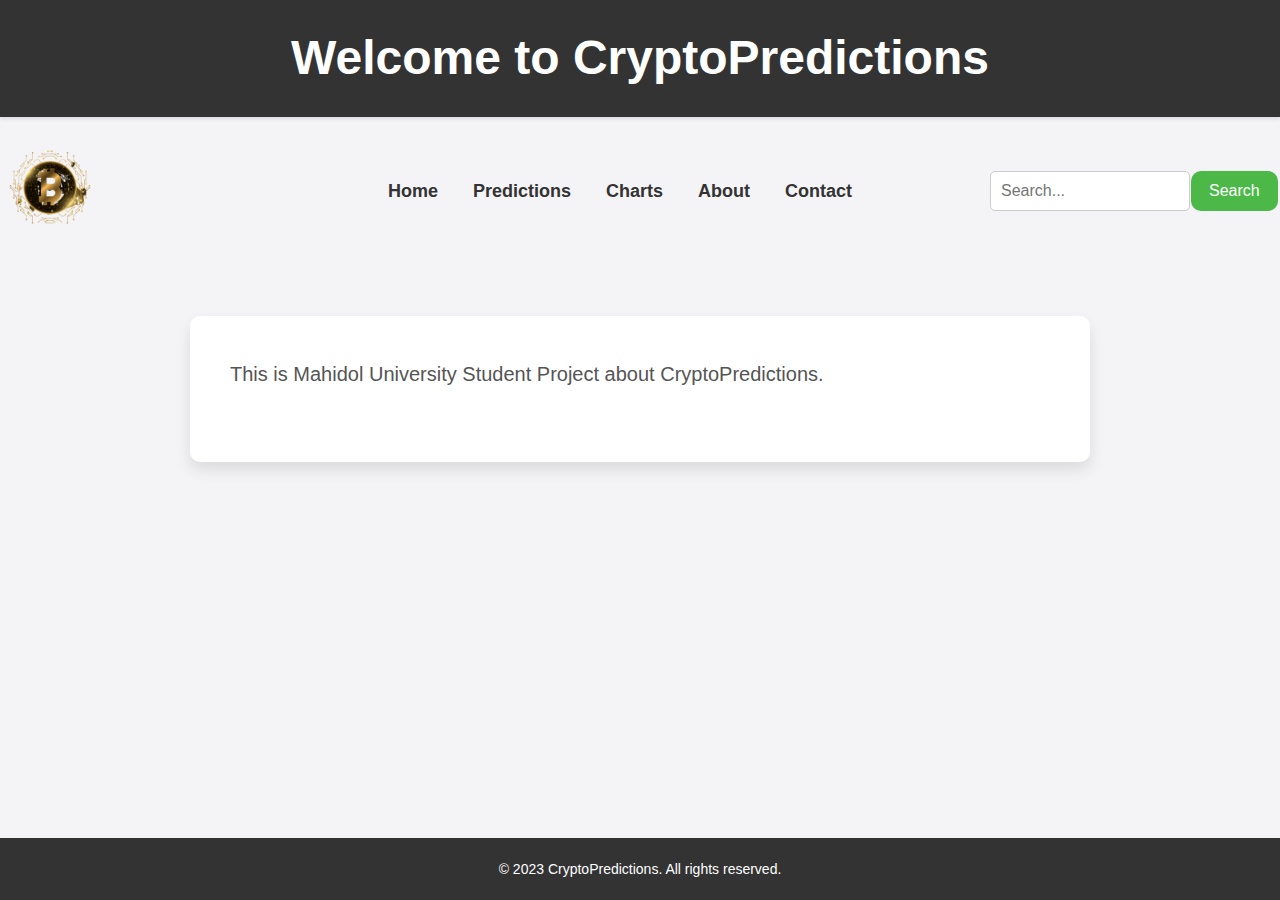
<file: about.html>
<!DOCTYPE html>
<html lang="en">

<head>
    <meta charset="UTF-8">
    <meta name="viewport" content="width=device-width, initial-scale=1.0">
    <title>About CryptoPredictions</title>
    <link rel="stylesheet" type="text/css" href="Style.css">
    <script src="https://code.jquery.com/jquery-3.6.0.min.js"></script>
</head>

<body
    style="background-color: #f4f4f6; color: #333; font-size: 18px; line-height: 1.6; margin: 0; padding: 0; font-family: 'Arial', sans-serif;">

    <header class="site-header"
        style="background-color: #333; color: #fff; padding: 20px 0; text-align: center; font-size: 24px;">
        <h1>Welcome to CryptoPredictions</h1>
    </header>

    <nav>
        <div class="logo" style="text-align: center;">
            <img src="logo.png" alt="CryptoPredictions Logo">
        </div>
        <ul style="margin-left: 140px; text-align: center;">
            <li style="display: inline-block; margin-right: 15px;"><a href="Front-end.html">Home</a></li>
            <li style="display: inline-block; margin-right: 15px;"><a href="Predictions.html">Predictions</a></li>
            <li style="display: inline-block; margin-right: 15px;"><a href="chart.html">Charts</a></li>
            <li style="display: inline-block; margin-right: 15px;"><a href="about.html">About</a></li>
            <li style="display: inline-block;"><a href="contact.html">Contact</a></li>
        </ul>
        <div class="search-box" style="text-align: center;">
            <input type="text" placeholder="Search...">
            <button>Search</button>
        </div>
    </nav>

    <main class="mainn-content"
        style="max-width: 900px; margin: 50px auto; padding: 40px; background-color: #fff !important; box-shadow: 0 8px 15px rgba(0, 0, 0, 0.1); border-radius: 10px;">
        <section class="aboutt">
            <div class="aboutt-content">
                <p style="text-align: justify; margin-bottom: 30px; font-size: 20px; line-height: 1.8; color: #555;">
                    This is Mahidol University Student Project about CryptoPredictions.</p>
            </div>
        </section>
    </main>

    <footer class="site-footer"
        style="background-color: #333; color: #fff; padding: 20px 0; text-align: center; position: absolute; width: 100%; bottom: 0;">
        <p>&copy; 2023 CryptoPredictions. All rights reserved.</p>
    </footer>
</body>

</html>
</file>
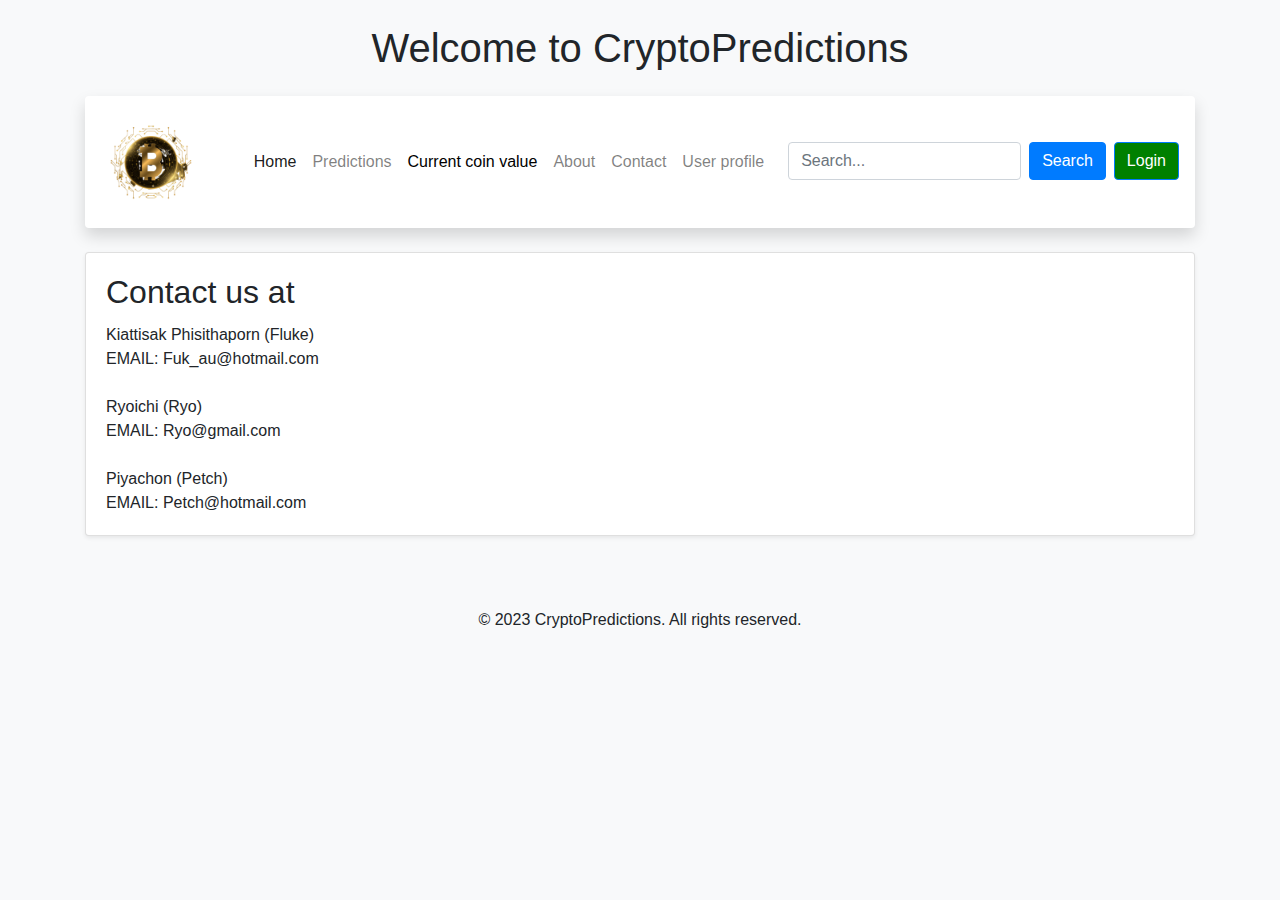
<file: contact.html>
<!DOCTYPE html>
<html>

<head>
    <title>Crypto Prediction Website</title>
    <link rel="stylesheet" href="https://maxcdn.bootstrapcdn.com/bootstrap/4.5.2/css/bootstrap.min.css">
    <script src="https://code.jquery.com/jquery-3.6.0.min.js"></script>
</head>

<body class="bg-light">
    <div class="container">
        <div class="text-center my-4">
            <h1>Welcome to CryptoPredictions</h1>
        </div>

        <nav class="navbar navbar-expand-lg navbar-light bg-white rounded mb-4 p-3 shadow">
            <img src="logo.png" alt="CryptoPredictions Logo" style="width: 100px;">
            <button class="navbar-toggler" type="button" data-toggle="collapse" data-target="#navbarNav"
                aria-controls="navbarNav" aria-expanded="false" aria-label="Toggle navigation">
                <span class="navbar-toggler-icon"></span>
            </button>
            <div class="collapse navbar-collapse" id="navbarNav">
                <ul class="navbar-nav ml-auto">
                    <li class="nav-item active">
                        <a class="nav-link" href="Front-end.html">Home</a>
                    </li>
                    <li class="nav-item">
                        <a class="nav-link" href="Predictions.php">Predictions</a>
                    </li>
                    <li class="nav-item">
                        <a class="nav-link" href="Get-Start.html" style="color: #000;">Current coin value</a>
                    </li>

                    <li class="nav-item">
                        <a class="nav-link" href="about.html">About</a>
                    </li>
                    <li class="nav-item">
                        <a class="nav-link" href="contact.html">Contact</a>
                    </li>
                    <li class="nav-item">
                        <a class="nav-link" href="profile.html">User profile</a>
                    </li>
                    <li class="nav-item ml-3">
                        <input type="text" placeholder="Search..." class="form-control">
                    </li>
                    <li class="nav-item ml-2">
                        <button class="btn btn-primary">Search</button>
                    </li>
                    <li class="nav-item ml-2">
                        <button onclick="openLoginPopup()" class="btn btn-primary"
                            style="background-color: green;">Login</button>

                    </li>
                </ul>
            </div>
        </nav>

        <!-- Login Popup -->
        <div id="loginPopup" class="login-popup"
            style="display: none; position: fixed; top: 50%; left: 50%; transform: translate(-50%, -50%); background-color: #f2f2f2; padding: 20px; border-radius: 10px; box-shadow: 0 4px 8px rgba(0, 0, 0, 0.1);">
            <form method="post" action="/login">
                <label for="username" style="display: block; margin-bottom: 5px;">Username:</label>
                <input type="text" id="username" name="username" placeholder="Your username"
                    style="width: 100%; padding: 10px; margin-bottom: 20px; border-radius: 5px; border: 1px solid #ccc;">

                <label for="password" style="display: block; margin-bottom: 5px;">Password:</label>
                <input type="password" id="password" name="password" placeholder="Your password"
                    style="width: 100%; padding: 10px; margin-bottom: 20px; border-radius: 5px; border: 1px solid #ccc;">

                <button type="submit"
                    style="background-color: #4CAF50; color: white; padding: 10px 20px; border: none; border-radius: 5px; cursor: pointer; width: 100%;">Login</button>
            </form>
        </div>

        <!-- Overlay -->
        <div id="overlay" class="overlay" onclick="closeLoginPopup()"
            style="display: none; position: fixed; top: 0; left: 0; width: 100%; height: 100%; background-color: rgba(0, 0, 0, 0.5);">
        </div>

        <div class="card mb-3 shadow-sm">
            <div class="card-body">
                <h2 class="card-title">Contact us at</h2>
                <p class="card-text">Kiattisak Phisithaporn (Fluke) <br> EMAIL: Fuk_au@hotmail.com<br><br>
                    Ryoichi (Ryo) <br> EMAIL: Ryo@gmail.com<br><br>
                    Piyachon (Petch) <br> EMAIL: Petch@hotmail.com</p>
            </div>
        </div>

        <footer class="text-center mt-5 py-4">
            <p>&copy; 2023 CryptoPredictions. All rights reserved.</p>
        </footer>
    </div>
</body>

<script>// Functions for showing/hiding login popup
    function openLoginPopup() {
        document.getElementById("loginPopup").style.display = "block";
        document.getElementById("overlay").style.display = "block";
    }

    function closeLoginPopup() {
        document.getElementById("loginPopup").style.display = "none";
        document.getElementById("overlay").style.display = "none";
    }
</script>


</html>
</file>
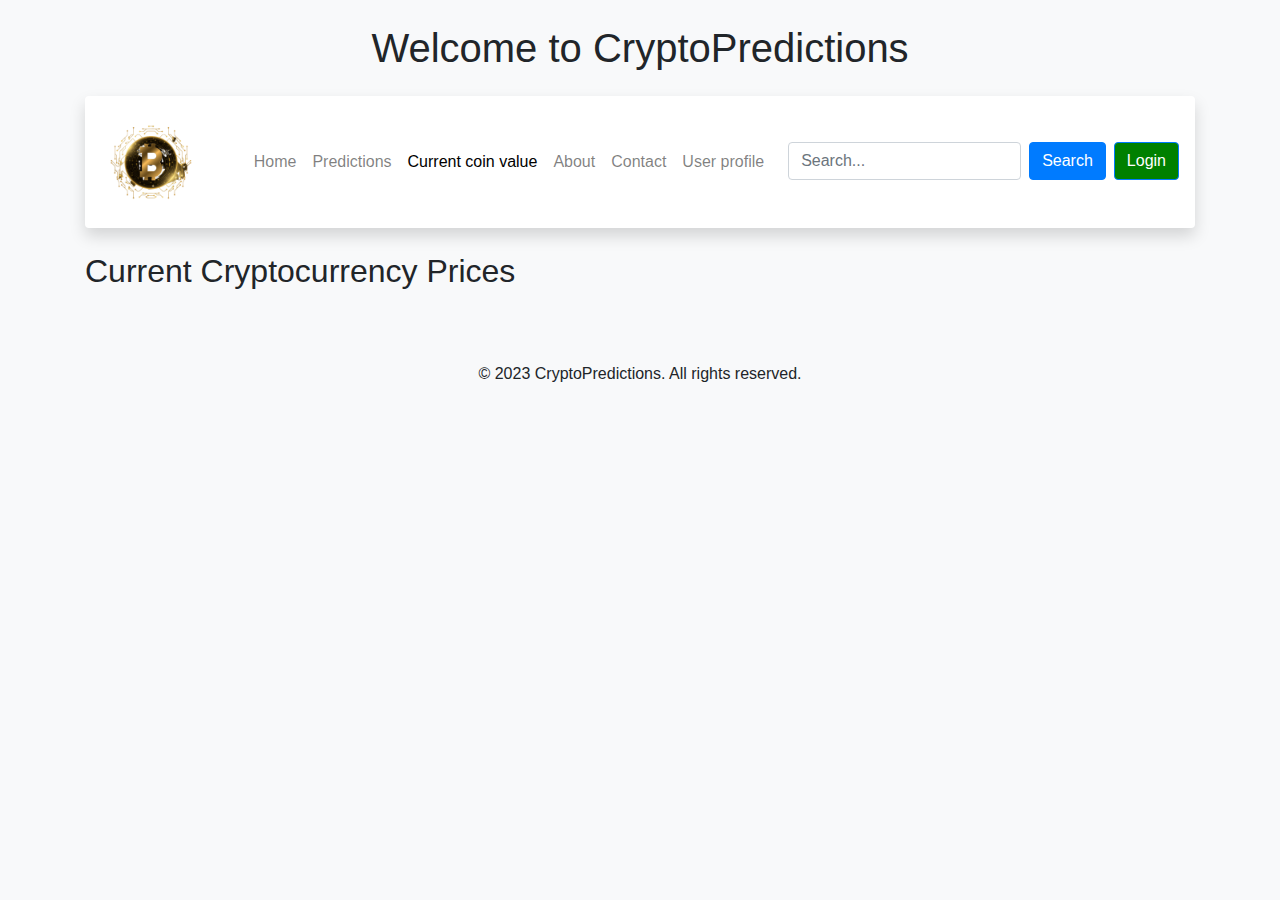
<file: Get-Start.html>
<!DOCTYPE html>
<html>

<head>
    <title>Crypto Prediction Website</title>
    <link rel="stylesheet" href="https://maxcdn.bootstrapcdn.com/bootstrap/4.5.2/css/bootstrap.min.css">
    <script src="https://code.jquery.com/jquery-3.6.0.min.js"></script>
</head>

<body class="bg-light">
    <div class="container">
        <div class="text-center my-4">
            <h1>Welcome to CryptoPredictions</h1>
        </div>

        <nav class="navbar navbar-expand-lg navbar-light bg-white rounded mb-4 p-3 shadow">
            <img src="logo.png" alt="CryptoPredictions Logo" style="width: 100px;">
            <button class="navbar-toggler" type="button" data-toggle="collapse" data-target="#navbarNav" aria-controls="navbarNav" aria-expanded="false" aria-label="Toggle navigation">
                <span class="navbar-toggler-icon"></span>
            </button>
            <div class="collapse navbar-collapse" id="navbarNav">
                <ul class="navbar-nav ml-auto">
                    <li class="nav-item">
                        <a class="nav-link" href="Front-end.html">Home</a>
                    </li>
                    <li class="nav-item">
                        <a class="nav-link" href="Predictions.php">Predictions</a>
                    </li>
                    <li class="nav-item">
                        <a class="nav-link" href="Get-Start.html" style="color: #000;">Current coin value</a>
                    </li>
                    <li class="nav-item">
                        <a class="nav-link" href="about.html">About</a>
                    </li>
                    <li class="nav-item">
                        <a class="nav-link" href="contact.html">Contact</a>
                    </li>
                    <li class="nav-item">
                        <a class="nav-link" href="profile.html">User profile</a>
                    </li>
                    <li class="nav-item ml-3">
                        <input type="text" placeholder="Search..." class="form-control">
                    </li>
                    <li class="nav-item ml-2">
                        <button class="btn btn-primary">Search</button>
                    </li>
                    <li class="nav-item ml-2">
                        <button onclick="openLoginPopup()" class="btn btn-primary" style="background-color: green;">Login</button>

                    </li>
                </ul>
            </div>
        </nav>

        <!-- Login Popup -->
        <div id="loginPopup" class="login-popup" style="display: none; position: fixed; top: 50%; left: 50%; transform: translate(-50%, -50%); background-color: #f2f2f2; padding: 20px; border-radius: 10px; box-shadow: 0 4px 8px rgba(0, 0, 0, 0.1);">
            <form method="post" action="/login">
                <label for="username" style="display: block; margin-bottom: 5px;">Username:</label>
                <input type="text" id="username" name="username" placeholder="Your username" style="width: 100%; padding: 10px; margin-bottom: 20px; border-radius: 5px; border: 1px solid #ccc;">

                <label for="password" style="display: block; margin-bottom: 5px;">Password:</label>
                <input type="password" id="password" name="password" placeholder="Your password" style="width: 100%; padding: 10px; margin-bottom: 20px; border-radius: 5px; border: 1px solid #ccc;">

                <button type="submit" style="background-color: #4CAF50; color: white; padding: 10px 20px; border: none; border-radius: 5px; cursor: pointer; width: 100%;">Login</button>
            </form>
        </div>

        <!-- Overlay -->
        <div id="overlay" class="overlay" onclick="closeLoginPopup()" style="display: none; position: fixed; top: 0; left: 0; width: 100%; height: 100%; background-color: rgba(0, 0, 0, 0.5);"></div>

        <section>
            <h2 class="mb-4">Current Cryptocurrency Prices</h2>
            <div id="cryptoList"></div>
        </section>

        <footer class="text-center mt-5 py-4">
            <p>&copy; 2023 CryptoPredictions. All rights reserved.</p>
        </footer>
    </div>

    <script>

        // Script for login popup
        function openLoginPopup() {
            document.getElementById("loginPopup").style.display = "block";
            document.getElementById("overlay").style.display = "block";
        }

        function closeLoginPopup() {
            document.getElementById("loginPopup").style.display = "none";
            document.getElementById("overlay").style.display = "none";
        }

        // Simulate a successful login
        function simulateLogin() {
            
            var username = "Fluke";
            document.getElementById("usernameDisplay").textContent = username;
            document.getElementById("loginBtn").style.display = "none"; // Hide login button
            document.getElementById("userGreeting").style.display = "inline"; // Show user greeting
            closeLoginPopup();
        }

        // event listener to the login form's submit button
        document.addEventListener('DOMContentLoaded', function() {
            var loginForm = document.querySelector("#loginPopup form");
            loginForm.onsubmit = function(event) {
                event.preventDefault(); // Prevent form from submitting normally
                simulateLogin(); // Simulate the login process
            };
        });
        let cryptoData = [];

        function getChangeColor(percentage) {
            return percentage < 0 ? 'text-danger' : 'text-success';
        }

        function renderCryptos(data) {
            const container = document.querySelector('#cryptoList');
            container.innerHTML = "";
            data.forEach(crypto => {
                container.innerHTML += `
                    <div class="card mb-3 shadow-sm">
                        <div class="card-body">
                            <div class="d-flex justify-content-between align-items-center">
                                <div>
                                    <img src="${crypto.image}" alt="${crypto.name} Logo" style="width: 40px; height: 40px;">
                                    <strong class="ml-2">${crypto.name}</strong>
                                </div>
                                <div>
                                    <span class="badge badge-primary">${crypto.current_price.toFixed(2)} USD</span>
                                </div>
                            </div>
                            <hr>
                            <div class="d-flex justify-content-between">
                                <span>1hr: <span class="${getChangeColor(crypto.price_change_percentage_1h_in_currency)}">${crypto.price_change_percentage_1h_in_currency.toFixed(2)}%</span></span>
                                <span>24hr: <span class="${getChangeColor(crypto.price_change_percentage_24h)}">${crypto.price_change_percentage_24h.toFixed(2)}%</span></span>
                                <span>7day: <span class="${getChangeColor(crypto.price_change_percentage_7d_in_currency)}">${crypto.price_change_percentage_7d_in_currency.toFixed(2)}%</span></span>
                                <span>Market Cap: ${crypto.market_cap.toLocaleString()} USD</span>
                                <span>Volume: ${crypto.total_volume.toLocaleString()} USD</span>
                            </div>
                        </div>
                    </div>
                `;
            });
        }

        function fetchCryptoPrices() {
            $.ajax({
                url: "https://api.coingecko.com/api/v3/coins/markets?vs_currency=usd&order=market_cap_desc&limit=100&sparkline=false&price_change_percentage=1h%2C24h%2C7d",
                method: "GET",
                success: function(data) {
                    cryptoData = data;
                    renderCryptos(data);
                },
                error: function(error) {
                    console.log("Error fetching crypto prices:", error);
                }
            });
        }

        document.addEventListener('DOMContentLoaded', function() {
            fetchCryptoPrices();
            setInterval(fetchCryptoPrices, 5000);

            const searchButton = document.querySelector('.btn-primary');
            searchButton.addEventListener('click', function() {
                const searchTerm = document.querySelector('.form-control').value.toLowerCase();
                const filteredData = cryptoData.filter(crypto => crypto.name.toLowerCase().includes(searchTerm));
                renderCryptos(filteredData);
            });
        });

        
    </script>
</body>

</html>
</file>
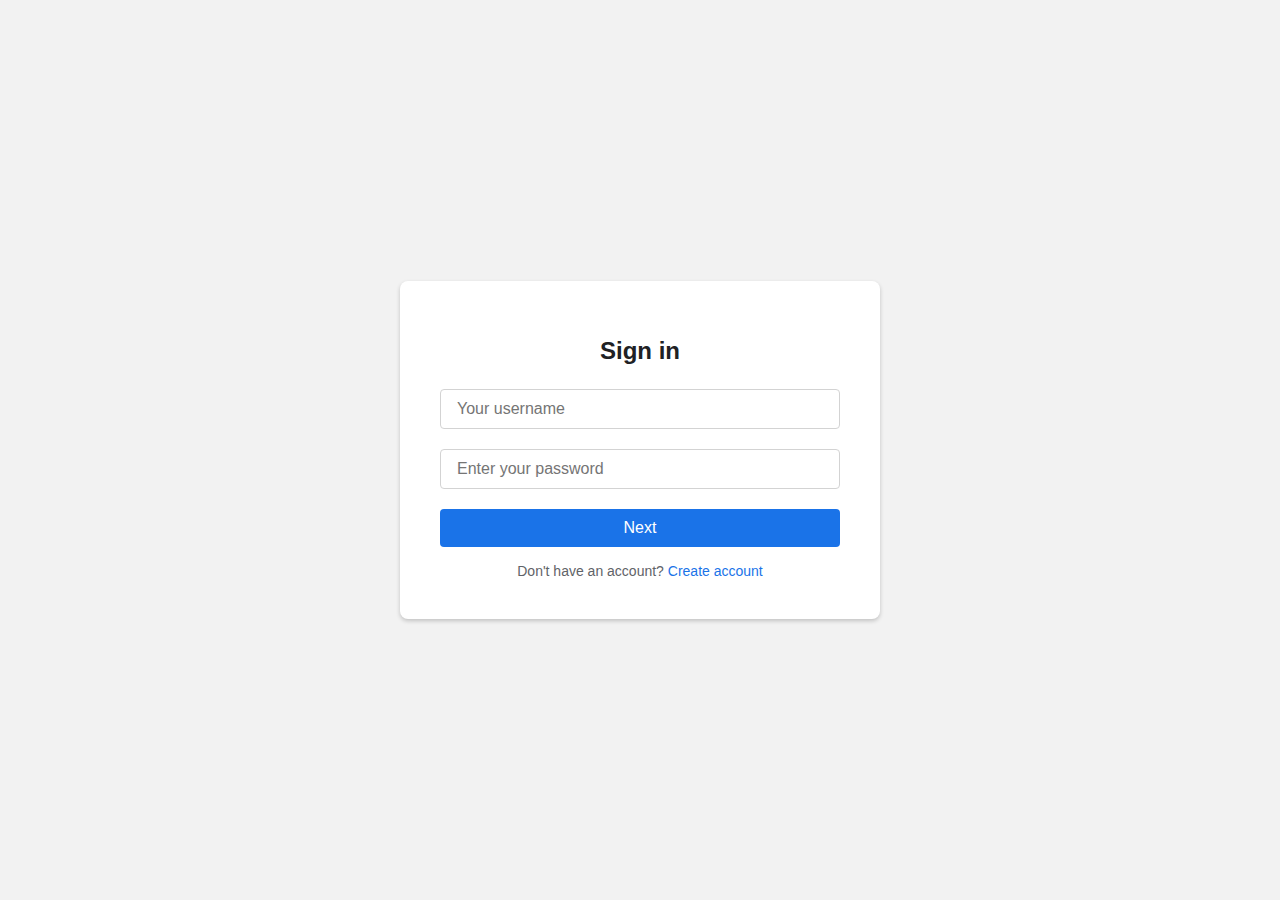
<file: login.html>
<!DOCTYPE html>
<html>
    
<head>
    <title>Login</title>
    <style>
        body {
            font-family: 'Google Sans', Roboto, Arial, sans-serif;
            background-color: #f2f2f2;
            margin: 0;
            padding: 0;
            display: flex;
            justify-content: center;
            align-items: center;
            height: 100vh;
        }

        .login-container {
            background-color: white;
            padding: 40px;
            border-radius: 8px;
            box-shadow: 0 2px 4px rgba(0,0,0,0.2);
            width: 100%;
            max-width: 400px;
        }

        .login-container h1 {
            color: #202124;
            font-size: 24px;
            text-align: center;
            margin-bottom: 24px;
        }

        form {
            display: flex;
            flex-direction: column;
        }

        input[type="text"],
        input[type="password"] {
            padding: 10px 16px;
            margin-bottom: 20px;
            border: 1px solid #d3d3d3;
            border-radius: 4px;
            font-size: 16px;
        }

        input[type="submit"] {
            padding: 10px 16px;
            background-color: #1a73e8;
            color: white;
            border: none;
            border-radius: 4px;
            cursor: pointer;
            font-size: 16px;
            transition: background-color 0.2s ease;
        }

        input[type="submit"]:hover {
            background-color: #1367cc;
        }

        .footer {
            text-align: center;
            margin-top: 16px;
            font-size: 14px;
            color: #5f6368;
        }

        a {
            color: #1a73e8;
            text-decoration: none;
        }

        a:hover {
            text-decoration: underline;
        }
    </style>
</head>
<body>
    <div class="login-container">
        <h1>Sign in</h1>
        <form action="login.php" method="post">
            <input type="text" name="username" id="username" placeholder="Your username" required>
            <input type="password" name="password" id="password" placeholder="Enter your password" required>
            <input type="submit" value="Next">
        </form>
        <div class="footer">
            Don't have an account? <a href="signup.html">Create account</a>
        </div>
    </div>
</body>
</html>
</file>
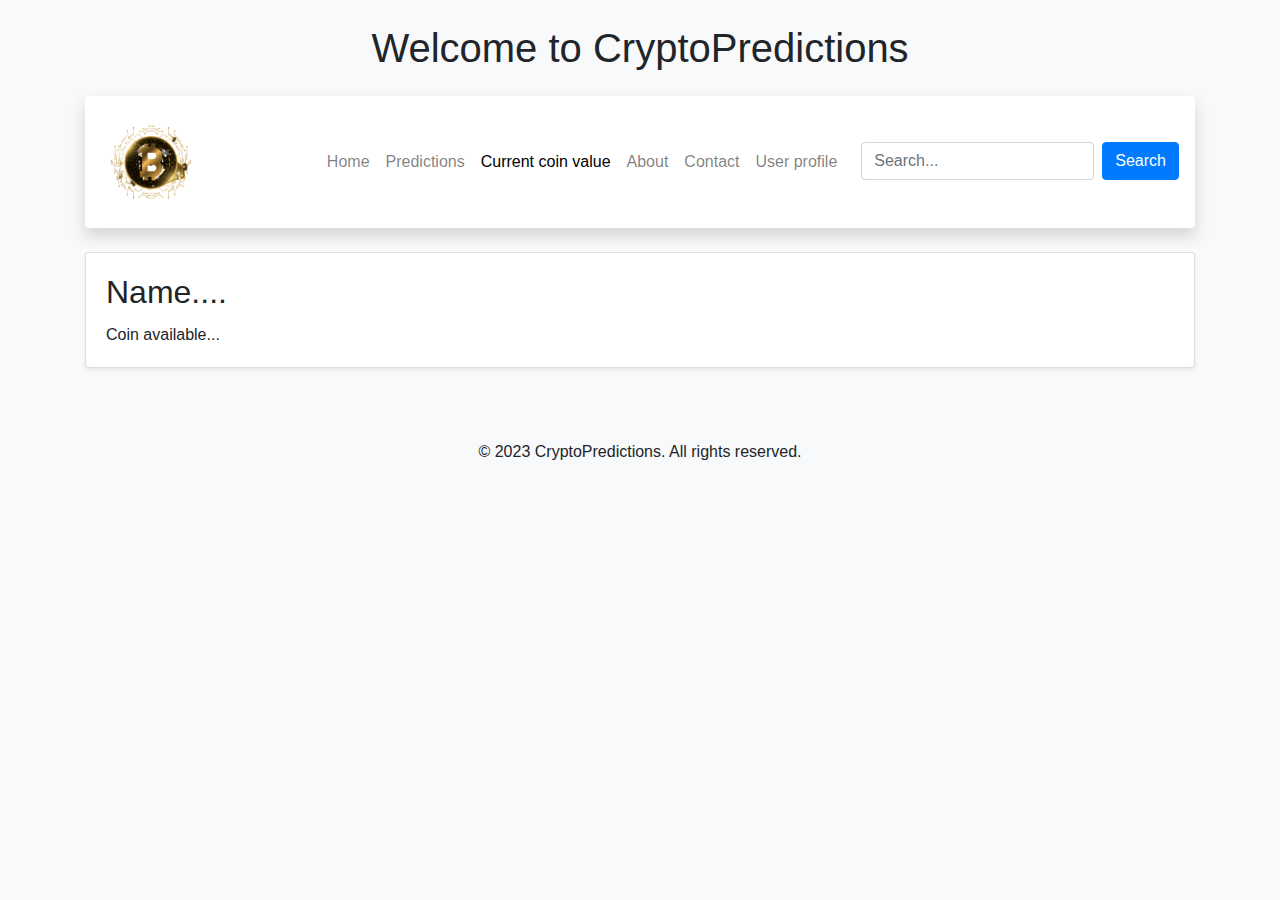
<file: profile.html>
<!DOCTYPE html>
<html>

<head>
    <title>Crypto Prediction Website</title>
    <link rel="stylesheet" href="https://maxcdn.bootstrapcdn.com/bootstrap/4.5.2/css/bootstrap.min.css">
    <script src="https://code.jquery.com/jquery-3.6.0.min.js"></script>
</head>

<body class="bg-light">
    <div class="container">
        <div class="text-center my-4">
            <h1>Welcome to CryptoPredictions</h1>
        </div>

        <nav class="navbar navbar-expand-lg navbar-light bg-white rounded mb-4 p-3 shadow">
            <img src="logo.png" alt="CryptoPredictions Logo" style="width: 100px;">
            <button class="navbar-toggler" type="button" data-toggle="collapse" data-target="#navbarNav" aria-controls="navbarNav" aria-expanded="false" aria-label="Toggle navigation">
                <span class="navbar-toggler-icon"></span>
            </button>
            <div class="collapse navbar-collapse" id="navbarNav">
                <ul class="navbar-nav ml-auto">
                    <li class="nav-item">
                        <a class="nav-link" href="Front-end.html">Home</a>
                    </li>
                    <li class="nav-item">
                        <a class="nav-link" href="Predictions.php">Predictions</a>
                    </li>
                    <li class="nav-item">
                        <a class="nav-link" href="Get-Start.html" style="color: #000;">Current coin value</a>
                    </li>
                    <li class="nav-item">
                        <a class="nav-link" href="about.html">About</a>
                    </li>
                    <li class="nav-item">
                        <a class="nav-link" href="contact.html">Contact</a>
                    </li>
                    <li class="nav-item">
                        <a class="nav-link" href="profile.html">User profile</a>
                    </li>
                    <li class="nav-item ml-3">
                        <input type="text" placeholder="Search..." class="form-control">
                    </li>
                    <li class="nav-item ml-2">
                        <button class="btn btn-primary">Search</button>
                    </li>
                    </ul>
                </div>
               
      
            </nav>
            <div class="card mb-3 shadow-sm">
                <div class="card-body">
                    <h2 class="card-title">Name....</h2>
                    <p class="card-text">Coin available...</p>
                </div>
            </div>
    
            <footer class="text-center mt-5 py-4">
                <p>&copy; 2023 CryptoPredictions. All rights reserved.</p>
            </footer>
    </div>
    
</body>

</html>
</file>
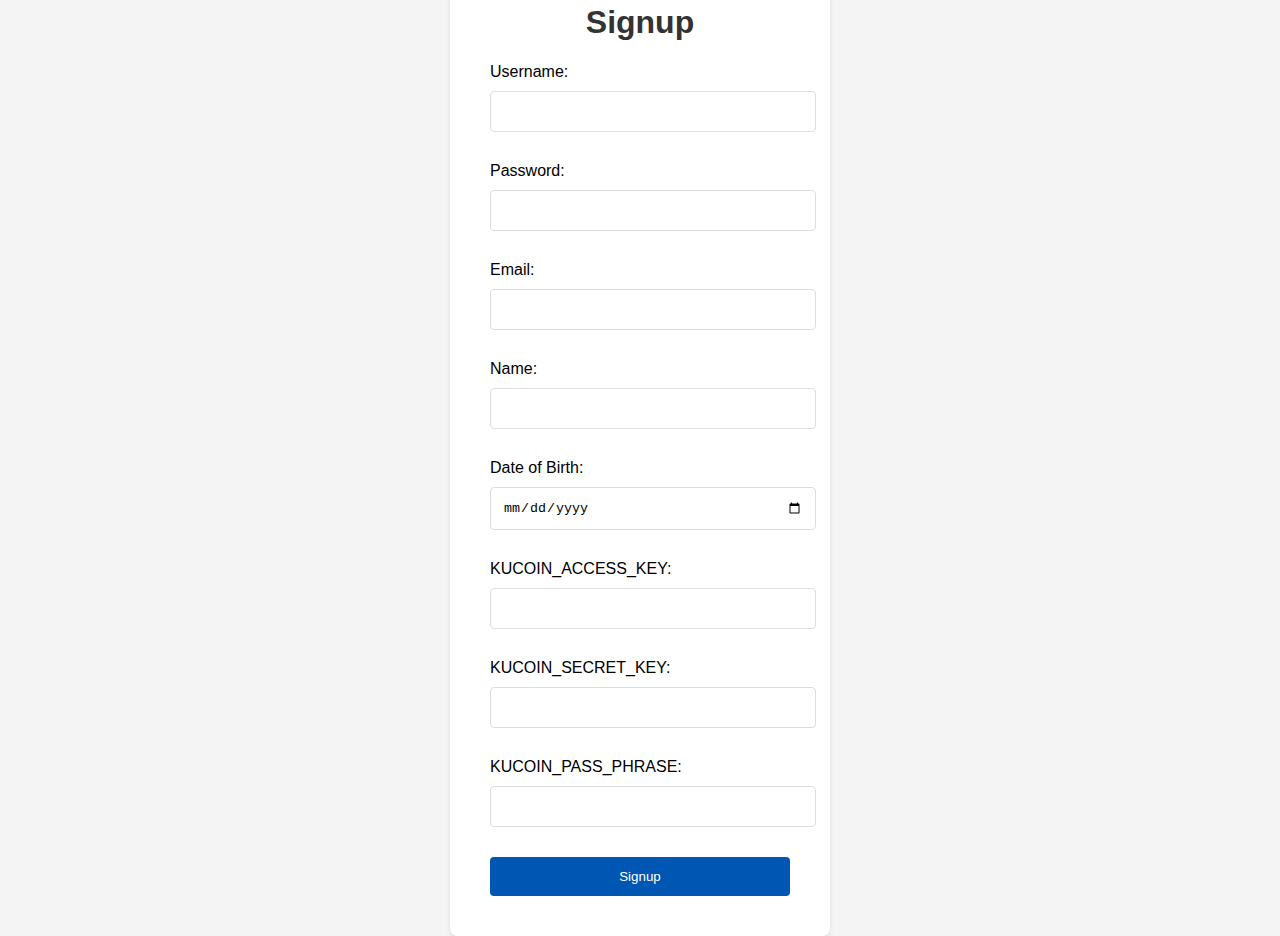
<file: signup.html>
<!DOCTYPE html>
<html>
<head>
    <title>Signup</title>
</head>
<body style="font-family: Arial, sans-serif; background-color: #f4f4f4; display: flex; justify-content: center; align-items: center; height: 100vh; margin: 0;">
    <form action="signup.php" method="post" style="background: white; padding: 40px; border-radius: 8px; box-shadow: 0 2px 4px rgba(0, 0, 0, 0.1); width: 300px; max-width: 90%;">
        <h1 style="color: #333; text-align: center; margin-top: 0;">Signup</h1>
        <div style="margin-bottom: 15px;">
            <label for="username" style="display: block; margin-bottom: 10px;">Username:</label>
            <input type="text" name="username" id="username" required style="width: 100%; padding: 12px; margin-bottom: 15px; border: 1px solid #ddd; border-radius: 4px;">
        </div>
        <div style="margin-bottom: 15px;">
            <label for="password" style="display: block; margin-bottom: 10px;">Password:</label>
            <input type="password" name="password" id="password" required style="width: 100%; padding: 12px; margin-bottom: 15px; border: 1px solid #ddd; border-radius: 4px;">
        </div>
        <div style="margin-bottom: 15px;">
            <label for="email" style="display: block; margin-bottom: 10px;">Email:</label>
            <input type="email" name="email" id="email" required style="width: 100%; padding: 12px; margin-bottom: 15px; border: 1px solid #ddd; border-radius: 4px;">
        </div>
        <div style="margin-bottom: 15px;">
            <label for="name" style="display: block; margin-bottom: 10px;">Name:</label>
            <input type="name" name="name" id="name" required style="width: 100%; padding: 12px; margin-bottom: 15px; border: 1px solid #ddd; border-radius: 4px;">
        </div>
        <div style="margin-bottom: 15px;">
            <label for="DateOfBirth" style="display: block; margin-bottom: 10px;">Date of Birth:</label>
            <input type="date" name="DateOfBirth" id="DateOfBirth" required style="width: 100%; padding: 12px; margin-bottom: 15px; border: 1px solid #ddd; border-radius: 4px;">
        </div>        
        <div style="margin-bottom: 15px;">
            <label for="ACCESS_KEY" style="display: block; margin-bottom: 10px;">KUCOIN_ACCESS_KEY:</label>
            <input type="varchar" name="ACCESS_KEY" id="ACCESS_KEY" required style="width: 100%; padding: 12px; margin-bottom: 15px; border: 1px solid #ddd; border-radius: 4px;">
        </div>      
        <div style="margin-bottom: 15px;">
            <label for="SECRET_KEY" style="display: block; margin-bottom: 10px;">KUCOIN_SECRET_KEY:</label>
            <input type="varchar" name="SECRET_KEY" id="SECRET_KEY" required style="width: 100%; padding: 12px; margin-bottom: 15px; border: 1px solid #ddd; border-radius: 4px;">
        </div>   
        <div style="margin-bottom: 15px;">
            <label for="PASS_PHRASE" style="display: block; margin-bottom: 10px;">KUCOIN_PASS_PHRASE:</label>
            <input type="varchar" name="PASS_PHRASE" id="PASS_PHRASE" required style="width: 100%; padding: 12px; margin-bottom: 15px; border: 1px solid #ddd; border-radius: 4px;">
        </div>  
        <input type="submit" value="Signup" style="width: 100%; padding: 12px; background-color: #0056b3; color: white; border: none; border-radius: 4px; cursor: pointer;">
    </form>
</body>
</html>
</file>
<file: Style.css>
/* Reset default browser styles */
* {
    margin: 0;
    padding: 0;
    box-sizing: border-box;
}

/* Global styles */
body {
    font-family: Arial, sans-serif;
    background-color: #f5f5f5;
    color: #333;
}

.container {
    
    margin: 0 auto;
    padding: 20px;
}

/* Header styles */
header {
    background-color: #ffffff;
    box-shadow: 0 2px 4px rgba(0, 0, 0, 0.1);
}

nav {
    display: flex;
    align-items: center;
    justify-content: space-between;
    padding: 20px 0;
}

.logo img {
    width: 100px;
    height: auto;
}

nav ul {
    list-style: none;
    display: flex;
}

nav ul li {
    margin-left: 20px;
}

nav ul li a {
    color: #333;
    text-decoration: none;
    font-weight: bold;
}



/* Search box styles */
.search-box {
    display: flex;

}

.search-box input[type="text"] {
    padding: 10px;
    border: 1px solid #ccc;
    border-radius: 5px;
    font-size: 16px;
    width: 200px;
}

.search-box button {
    padding: 9px 18px;
    background-color: #4bb847;
    color: #fff;
    border: none;
    border-radius: 10px;
    cursor: pointer;
    font-size: 16px;
    margin-left: 1px;
}

/* Hero section styles */
.hero {
    background-image: url('hero-background.jpg');
    background-size: cover;
    background-position: center;
    height: 400px;
    display: flex;
    align-items: center;
    justify-content: center;
    text-align: center;
    color: #fff;
}

.hero h1 {
    font-size: 36px;
    margin-bottom: 20px;
    color: #000000;
}

.hero p {
    font-size: 18px;
    margin-bottom: 30px;
    color: #000000;
}

.hero .btn {
    padding: 15px 30px;
    font-size: 18px;
    background-color: #333;
    color: #fff;
    text-decoration: none;
    border-radius: 10px;
    font-weight: bold;
}

/* Predictions section styles */
.predictions {
    background-color: #f5f5f5;
    padding: 40px 0;
    text-align: center;
}

.predictions h2 {
    font-size: 24px;
    margin-bottom: 20px;
}

.prediction-cards {
    display: flex;
    justify-content: center;
}

.prediction-card {
    background-color: #fff;
    border-radius: 4px;
    box-shadow: 0 2px 4px rgba(0, 0, 0, 0.1);
    padding: 20px;
    margin: 0 10px;
}

.prediction-card h3 {
    font-size: 20px;
    margin-bottom: 10px;
}

.prediction-card p {
    font-size: 16px;
}

/* About section styles */
.about {
    padding: 40px 0;
    text-align: center;
    color: #fff;
    background-color: #333;
}

.about h2 {
    font-size: 24px;
    margin-bottom: 20px;
}

.about p {
    font-size: 16px;
    margin-bottom: 20px;
    color: #fff;
}

/* Contact section styles */
.contact {
    padding: 40px 0;
    text-align: center;
}

.contact h2 {
    font-size: 24px;
    margin-bottom: 20px;
}

.contact-form {
    max-width: 400px;
    margin: 0 auto;
}

.contact-form input,
.contact-form textarea {
    width: 100%;
    padding: 10px;
    margin-bottom: 10px;
    border: 1px solid #ccc;
    border-radius: 4px;
}

.contact-form textarea {
    height: 120px;
}

.contact-form button {
    padding: 10px 20px;
    background-color: #333;
    color: #fff;
    border: none;
    border-radius: 4px;
    cursor: pointer;
    font-size: 16px;
}

/* Footer styles */
footer {
    background-color: #333;
    color: #fff;
    padding: 20px 0;
    text-align: center;
}

footer p {
    font-size: 14px;
}

.footer-links {
    margin-top: 10px;
}

.footer-links a {
    color: #fff;
    text-decoration: none;
    margin: 0 10px;
}

.footer-social {
    margin-top: 10px;
}

.footer-social a {
    color: #fff;
    text-decoration: none;
    margin: 0 10px;
}


body {
    background-color: #f2f2f2;
    font-family: Arial, sans-serif;
    margin: 0;
    padding: 0;
}

.header {
    background-color: #ffffff;
    padding: 20px;
    text-align: center;
}

.header h1 {
    color: #000000;
}


.content {
    color: #000000;
    text-align: center;
    margin: 10px;
}

.search-container {
    text-align: center;
    margin-bottom: 20px;
}

.search-box {
    padding: 10px;
    width: 300px;
    font-size: 16px;
}

.search-button {
    padding: 10px 20px;
    font-size: 16px;
    background-color: #4caf50;
    color: #ffffff;
    border: none;
    cursor: pointer;
}

.search-button:hover {
    background-color: #45a049;
}

.footer {
    background-color: #333333;
    color: #ffffff;
    padding: 20px;
    text-align: center;
}

.crypto-prices {
    background-color: #f9f9f9;
    border: 1px solid #e0e0e0;
    border-radius: 10px;
    padding: 20px;
    margin: 20px 0;
    box-shadow: 0 4px 8px rgba(0, 0, 0, 0.1);
    max-width: 500px;
    margin-left: auto;
    margin-right: auto;
}

.crypto-prices h2 {
    margin-top: 0;
}

.crypto-container {
    display: flex;
    flex-wrap: wrap;
    gap: 20px;
    justify-content: center;
    margin-bottom: 20px;
}

.crypto-box {
    background-color: #f9f9f9;
    border: 1px solid #e0e0e0;
    border-radius: 10px;
    padding: 20px;
    width: 200px;
    text-align: center;
    box-shadow: 0 4px 8px rgba(0, 0, 0, 0.1);
}

.crypto-logo {
    width: 50px;
    height: 50px;
}

.crypto-name {
    font-size: 20px;
    margin-top: 10px;
}

.crypto-price {
    font-size: 18px;
    margin-top: 10px;
    font-weight: bold;
}

.crypto-container {
    display: flex;
    flex-direction: column;
    align-items: center;
    gap: 20px;
}

.crypto-box-container {
    display: flex;
    gap: 20px;
    justify-content: center;
}

.login-popup {
    display: none;
    position: fixed;
    top: 50%;
    left: 50%;
    transform: translate(-50%, -50%);
    background: #fff;
    padding: 20px;
    box-shadow: 0 0 10px rgba(0, 0, 0, 0.2);
    z-index: 999;
}

/* Style for the overlay */
    .card {
        background-color: #fff;
        border-radius: 10px;
        box-shadow: 0 4px 8px rgba(0, 0, 0, 0.1);
    }

    .card-title {
        font-size: 1.5rem;
        color: #333;
    }

    .predictions-table {
        width: 100%;
        border-collapse: collapse;
    }

    .predictions-table th, .predictions-table td {
        text-align: left;
        padding: 8px;
        border-bottom: 1px solid #ddd;
    }

    .predictions-table th {
        background-color: #007bff;
        color: white;
    }

    .table-responsive {
        overflow-x: auto;
    }
</file>
